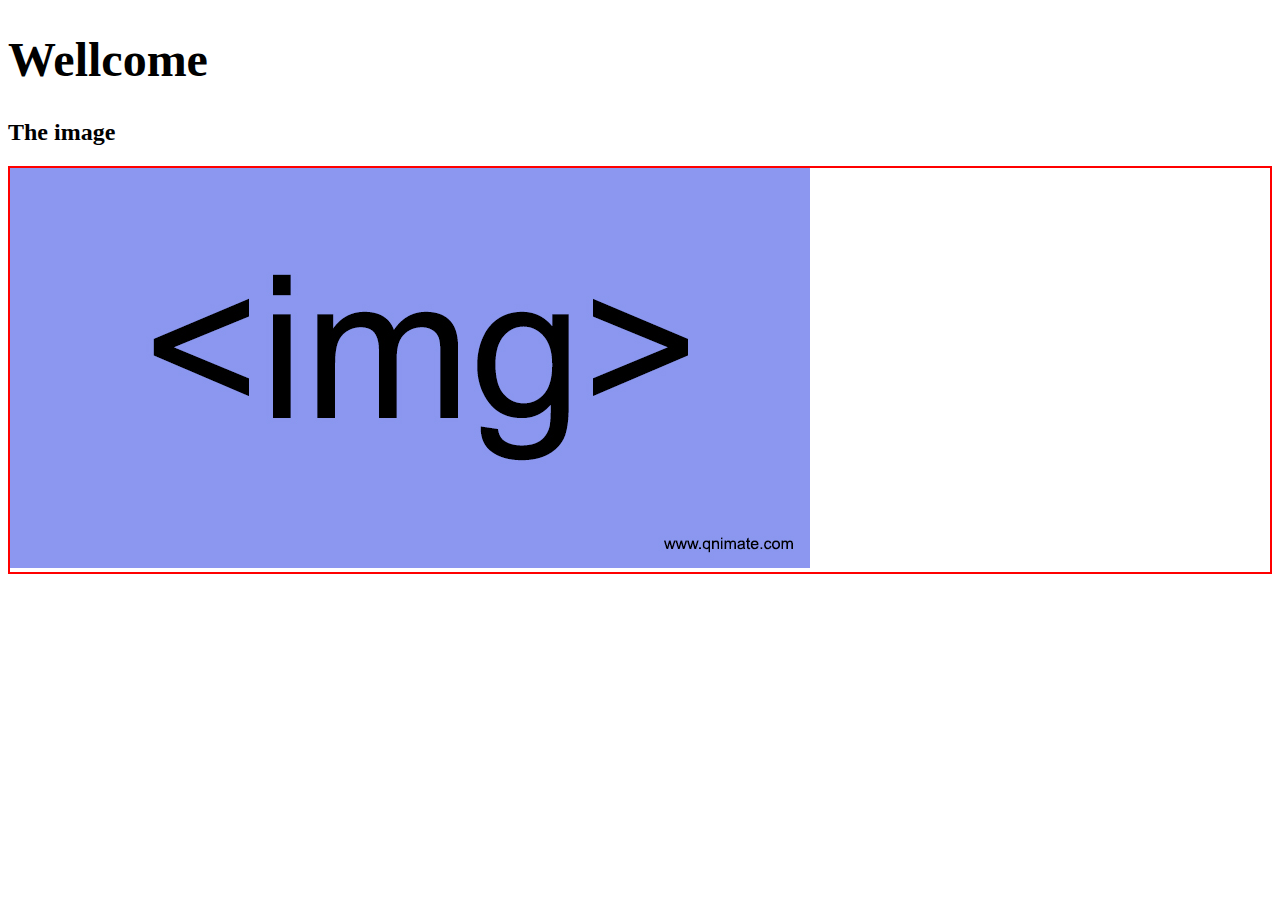
<file: javascript_tasks/jq/index.html>
<!DOCTYPE HTML>
<head>
	<title>events</title>
    <script type="text/javascript" src="js/jquery-3.1.1.js"></script>
</head>
<body>
    <div>
       
        <h2>The image</h2>
   
    <div id="image_list">
    <img src="img/b.jpg">
    </div>
    <script type="text/javascript">
    
    $(document).ready(
        function src(){

    var img_src = $('img').attr('src');
    var h1 = $('<h1>');
    h1.class = 'headings';
    h1.text("Wellcome");
    h1.prependTo('h2')
    var image_list = $('img').parents('#image_list');
    image_list.css('border','solid 2px red');

  
    
    // console.log(img_src);
    
    // img_src = 'img/a.png';
    // var new_img = $('img').attr('src',  img_src)
    // new_img.css('border','solid 2px red');


 });
    </script>


</body>
</html>
</file>
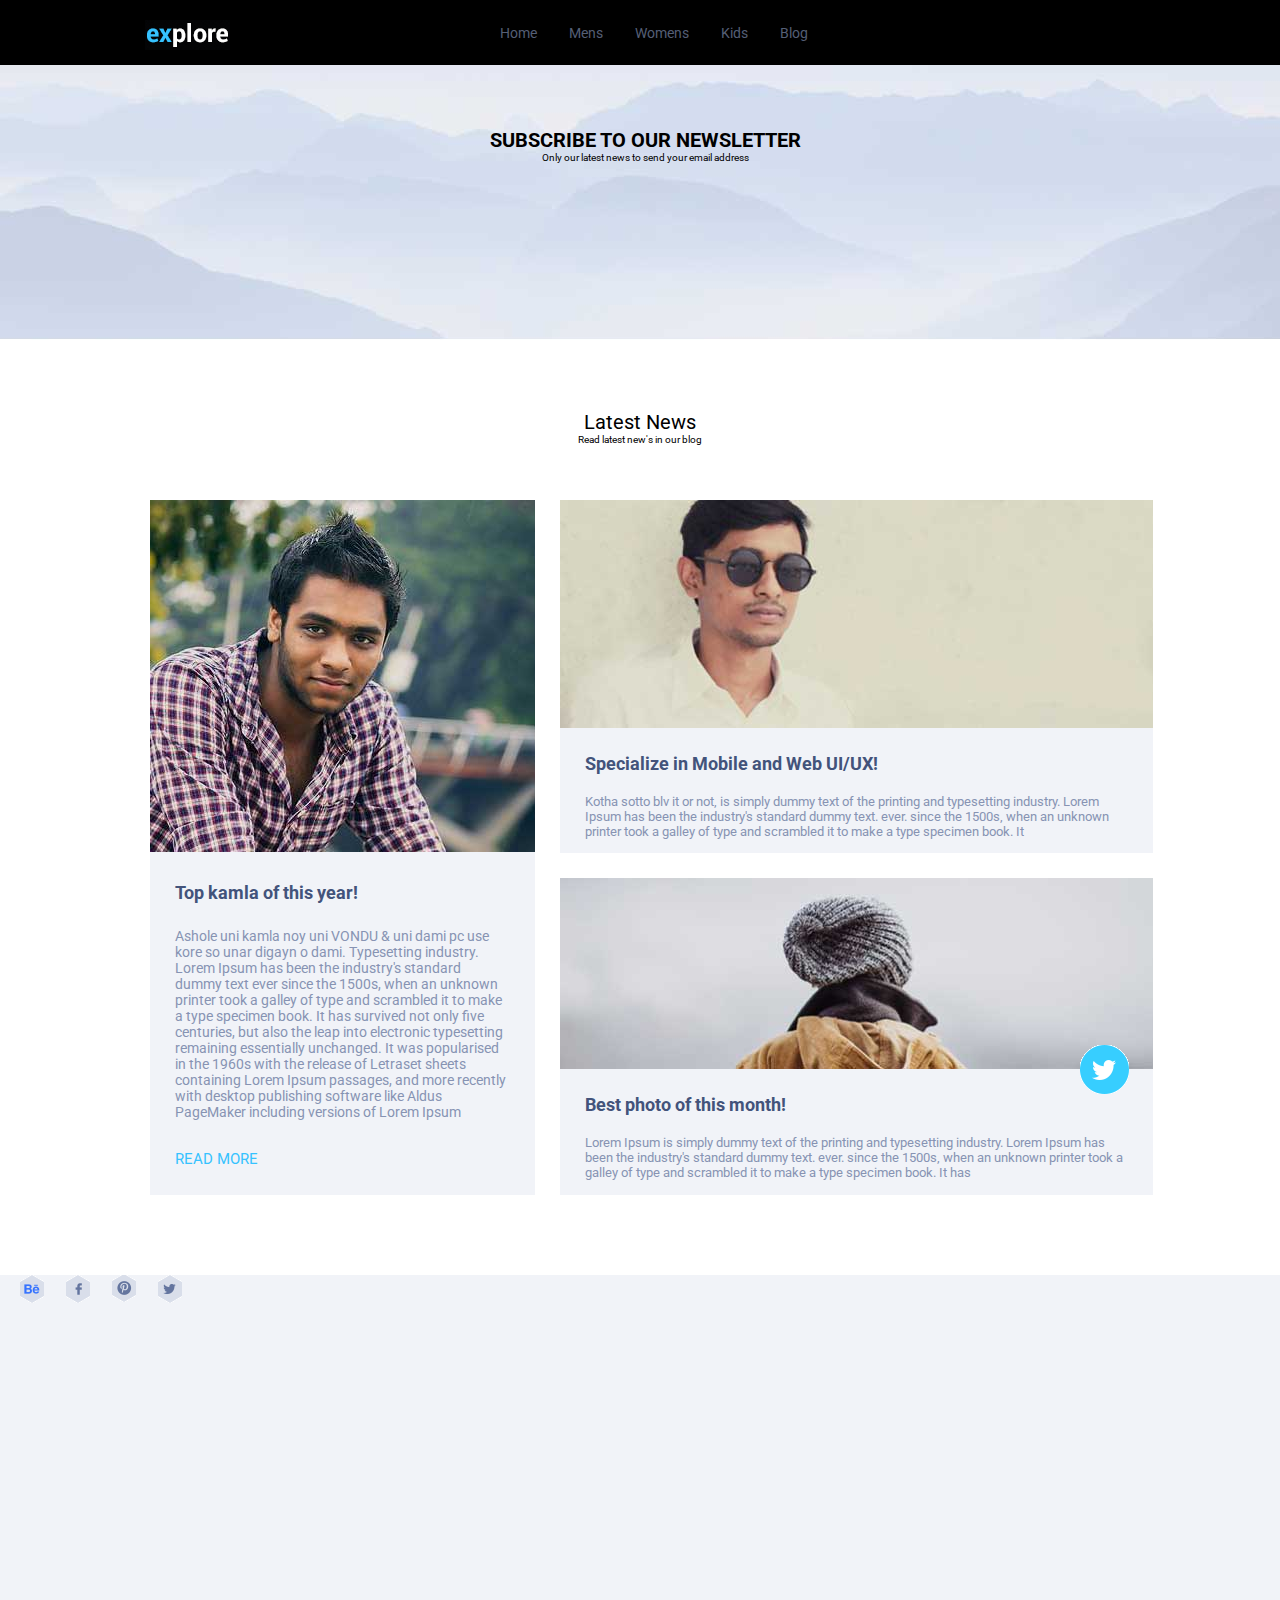
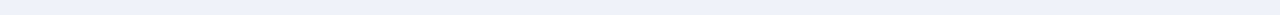
<file: test3/test_photoshop/index.html>
<!html>
<head>
	<meta charset="UTF-8">
	<meta name="viewport" content="width=device-width, initial-scale=1.0">
	<title>Photoshop TEST</title>
	<link href='https://fonts.googleapis.com/css?family=Roboto' rel='stylesheet' type='text/css'>
	<link rel="stylesheet" type="text/css" href="css/style.css">

	</head>
<body>

	<div id='header_bar'>
	<div id='logo'><a href="index.html"><img src="img/logo.png" alt="sry..."></a></div>
	<div id='nav_menu'>
		<ul>
			<li><a href="index.html">Home</a></li>
			<li><a href="#">Mens</a></li>
			<li><a href="#">Womens</a></li>
			<li><a href="#">Kids</a></li>
			<li><a href="#">Blog</a></li>
		</ul>
	</div>
</div>
	<!-- start header -->
<div id='header'>
	
	<div id='title'>
		<center><p><b>SUBSCRIBE TO OUR NEWSLETTER</b></p>
        <p>Only our latest news to send your email address </p>   </center>              
	</div>
	
</div>
<!--  end of header -->

<!-- start main -->
<div id='main'>
	<center>
	<p>Latest News</p>
	<p>Read latest new's in our blog</p>
	</center> <!-- end title of div -->
  <div id="one">
  	<img src="img/photo_one.jpg" alt="sry...">
  	<div id='txt1'>
  	<p>
    <b>Top kamla of this year!</b>
    </p>

  	<p>
  		Ashole uni kamla noy uni VONDU & uni dami pc use kore so unar digayn o dami. Typesetting industry. Lorem Ipsum has been the industry's standard dummy text ever since the 1500s, when an unknown printer took a galley of type and scrambled it to make a type specimen book. It has survived not only five centuries, but also the leap into electronic typesetting remaining essentially unchanged. It was popularised in the 1960s with the release of Letraset sheets containing Lorem Ipsum passages, and more recently with desktop publishing software like Aldus PageMaker including versions of Lorem Ipsum
  	</p>
  	<p>READ MORE</p>
  </div>
  </div>
  <div id="two">
  	<img src="img/photo_two.jpg" alt="sry...">
  	<div id='txt2'>
  	<p>Specialize in Mobile and Web UI/UX!</p>
  	<p>Kotha sotto blv it or not, is simply dummy text of the printing and typesetting industry. Lorem Ipsum has been the industry's standard dummy text. ever. since the 1500s, when an unknown printer took a galley of type and scrambled it to make a type specimen book. It </p>
  </div>
</div>
  <div id="three">
  	<img src="img/photo_three.jpg" alt="sry...">
  	<div id="txt3">
  		<p>Best photo of this month!</p>
  		<p>Lorem Ipsum is simply dummy text of the printing and typesetting industry. Lorem Ipsum has been the industry's standard dummy text. ever. since the 1500s, when an unknown printer took a galley of type and scrambled it to make a type specimen book. It has </p>
  	</div>

  </div>
  <div id='tweet'><img src="img/small/tweeter.gif" alt="sry..."></div>

</div>
<!-- end of main -->

<!-- start footer -->
<div id='footer'>
	<ul>
		<li><a href="#"></a></li>
		<li><a href="#"></a></li>
		<li><a href="#"></a></li>
		<li><a href="#"></a></li>
	</ul>
</div>
<!-- end of footer -->


</body>
</html>
</file>
<file: test3/test_photoshop/css/style.css>
html,body,div,ul,li,p,a{
	margin: 0;
	padding: 0;
}

/*sprite code */
/* Generated by http://css.spritegen.com CSS Sprite Generator */
 
.be, .facebook, .p, .tweeter-icon
{ display: inline-block; background: url('png.png') no-repeat; overflow: hidden; text-indent: -9999px; text-align: left; }
 
.be { background-position: -20px -0px; width: 24px; height: 28px; }
.facebook { background-position: -64px -0px; width: 24px; height: 28px; }
.p { background-position: -20px -48px; width: 24px; height: 27px; }
.tweeter-icon { background-position: -64px -48px; width: 24px; height: 28px; }

/*end of sprite code*/


body{
	font-size: 62.5%;
    font-family: 'Roboto', sans-serif;
}
#header_bar{
	color: #555f76;
	height: 65px;
	width: 100%;
	background-color: #000;
}
#logo{
	position: absolute;
	height: 30px;
	width: 85px;
	margin-left: 145px;
	margin-top: 20px;
}
a{
	text-decoration: none;
	color: inherit;
}
a:hover{
	color:#36c2ff;
}
div#header_bar ul{
	list-style-type:none;
}
div#header_bar li{
	margin-top: 25px;
	margin-right: 30px;
	font-size: 14px;
	display: inline-block;
}
#nav_menu{
	margin-left: 500px;
}
#header{
	background: url("img/bg.jpg") no-repeat;
	height: 275px;
}
#title{
	position: absolute;
	margin-left: 490px;
	margin-top: 63px;
}
div#title p:first-of-type{
    font-size: 20px;
}
div#title p:second-of-type{
	font-size: 14px;
}

/*main*/
div#main p:first-of-type{
	margin-top: 70px;
	font-size: 20px;
}
div#main p:second-of-type{
	font-size: 14px;
}
#one{
	 position: absolute;
    margin-top: 55px;
	background-color: #f1f3f8;
    
	margin-left: 150px;
	height: 695px;
	width: 385px;
	/*border: 1px solid;*/
}
#txt1,#txt2,#txt3{
	text-align: left;
	margin: 25px;
}
div#one p:nth-of-type(1){
	color: #43537b;
	margin-top: 30px;
	font-size: 18px;
}
div#one p:nth-of-type(2){
	color:#8793b3;
	margin-top: 25px;
	font-size: 14px;
}
div#one p:nth-of-type(3){
	color:#36c2ff;
	margin-top: 30px;
	font-size: 15px;
}
/*end of one*/
#two{
	margin-top: 55px;
	margin-left: 560px;
    position: absolute;
	width: 593px;
	height: 353px;
	/*border: 1px solid;*/
	background-color: #f1f3f8;
}
div#two p:nth-of-type(1){
	font-weight: bold;
	font-size: 18px;
	color:#43537b;
	margin-top: 22px;

}
div#two p:nth-of-type(2){
	font-size: 13px;
	color:#8793b3;
	margin-top: 20px;
	}
/*end of two*/

#three{
	background-color: #f1f3f8;
	width: 593px;
	/*border: 1px solid;*/
	height: 317px;
	margin-top: 433px;
	margin-left: 560px;
}
div#three p:nth-of-type(1){
	color: #43537b;
	font-weight: bold;
	font-size: 18px;
	margin-top: 20px;
}
div#three p:nth-of-type(2){
	color:#8793b3;
	
	font-size: 13px;
	margin-top: 20px;
}
#tweet{
	position: absolute;
	margin-top: -150px;
	margin-left: 1080px;
}
/*end of three*/

#footer{
	margin-top: 80px; 
	height: 340px;
	background-color: #f1f3f8;
}
div#footer li{
	display: inline-block;
	margin-left: 20px;
}
div#footer li a{
	display: block;
	width: 24px;
	height: 28px;
	background: url('img/small/index.png') -20px 0;
	
}
div#footer li:nth-of-type(2) a{
		background-position: -64px 0;
	}
div#footer li:nth-of-type(3) a{
		background-position: -20px -48px;
	}
div#footer li:nth-of-type(4) a{
		background-position: -64px -48px;
	}

	/*end of footer*/

	/*start media */

@media screen and (max-width: 768px){

#one,#two,#three{
	margin-left: 50px;
	margin-right: 50px;
}	
img {
    width: auto;
    height: auto;
}
	
	#txt1{
	height: 352px;
	width: 220px;
    margin-top: -360px;
    margin-left: 650px;
    
   

		
	}
#one{
	overflow:auto;
	width: 1000px;
	height: 440px;
}
#txt2{
	/*border: 5px solid;*/
	height: 352px;
	width: 220px;
    margin-top: -230px;
    margin-left: 650px;
		
	}
#two{
	
	width: 1000px;
	margin-top: 510px;
	
	height: 240px;
}
#txt3{
	height: 352px;
	width: 220px;
    margin-top: -190px;
    margin-left: 650px;
}
#three{
	
	width: 1000px;
	margin-top: 770px;
	
	height: 200px;
}	


}
</file>
